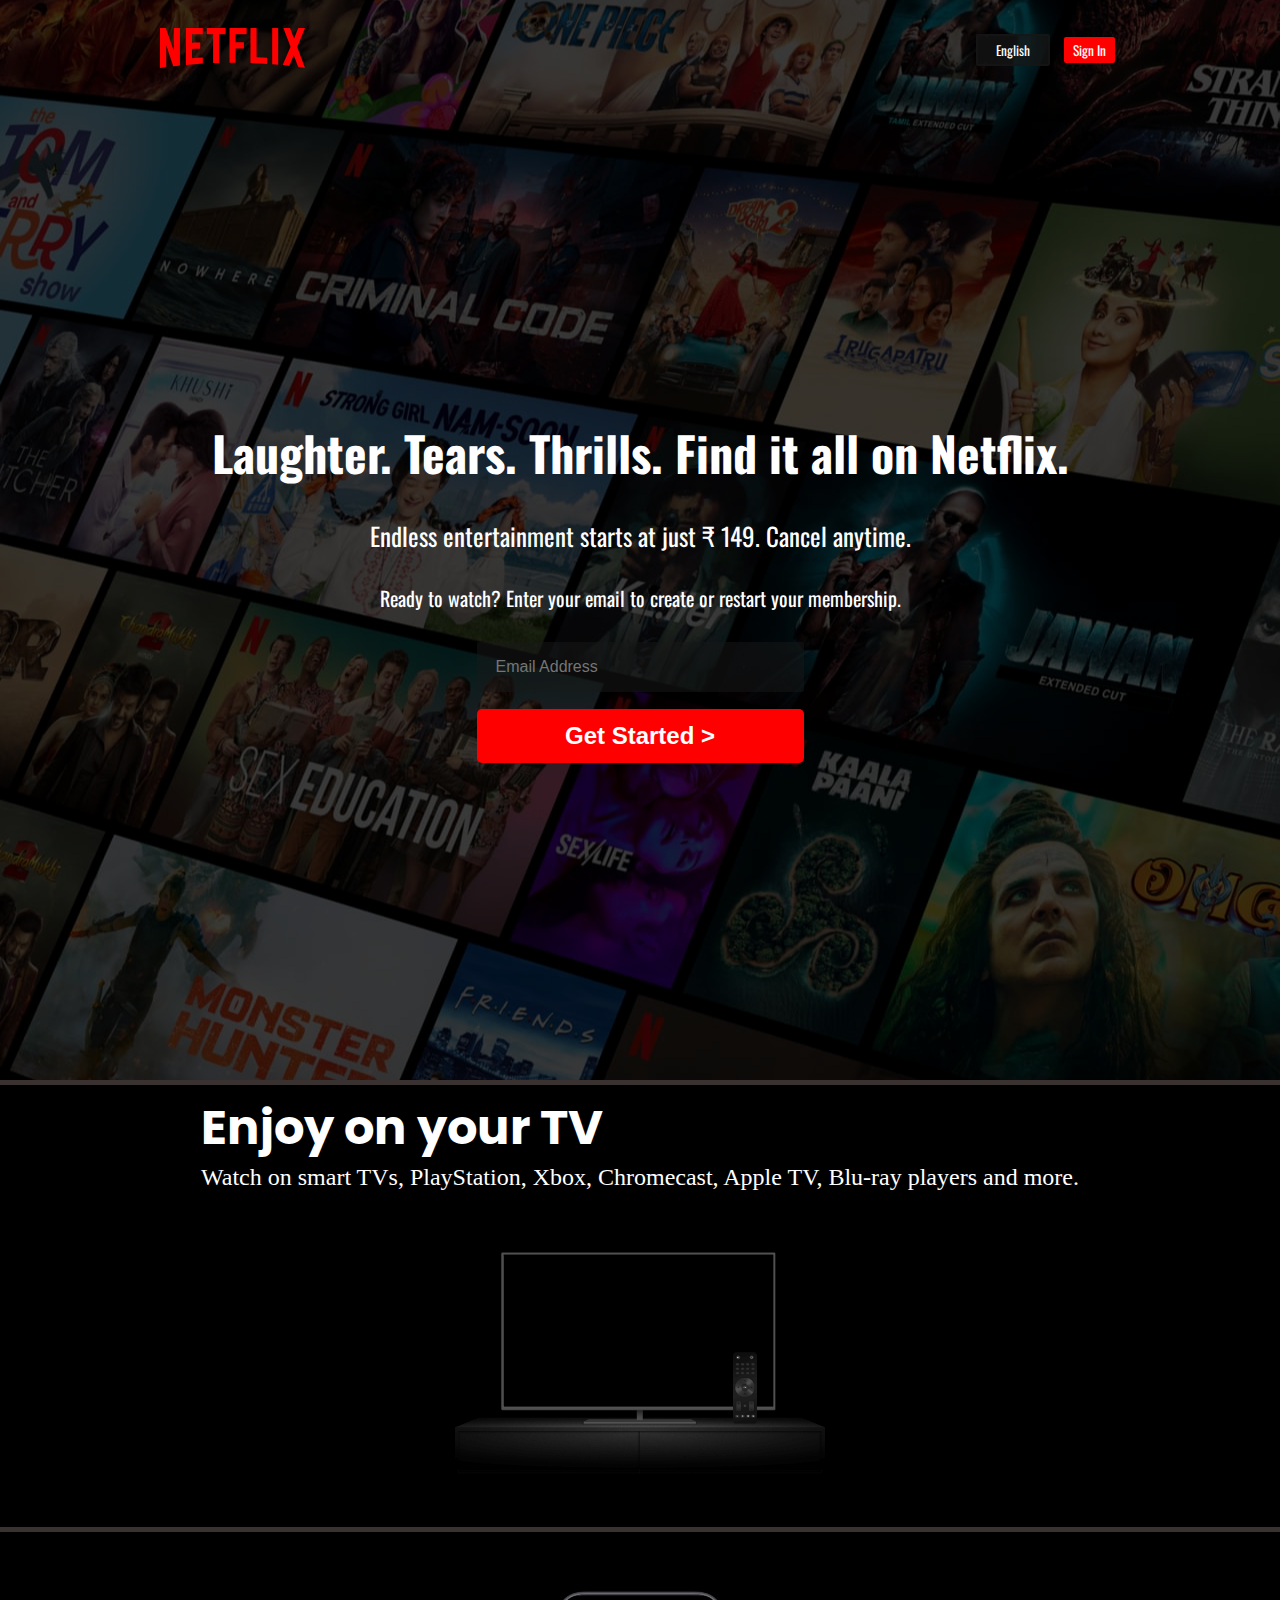
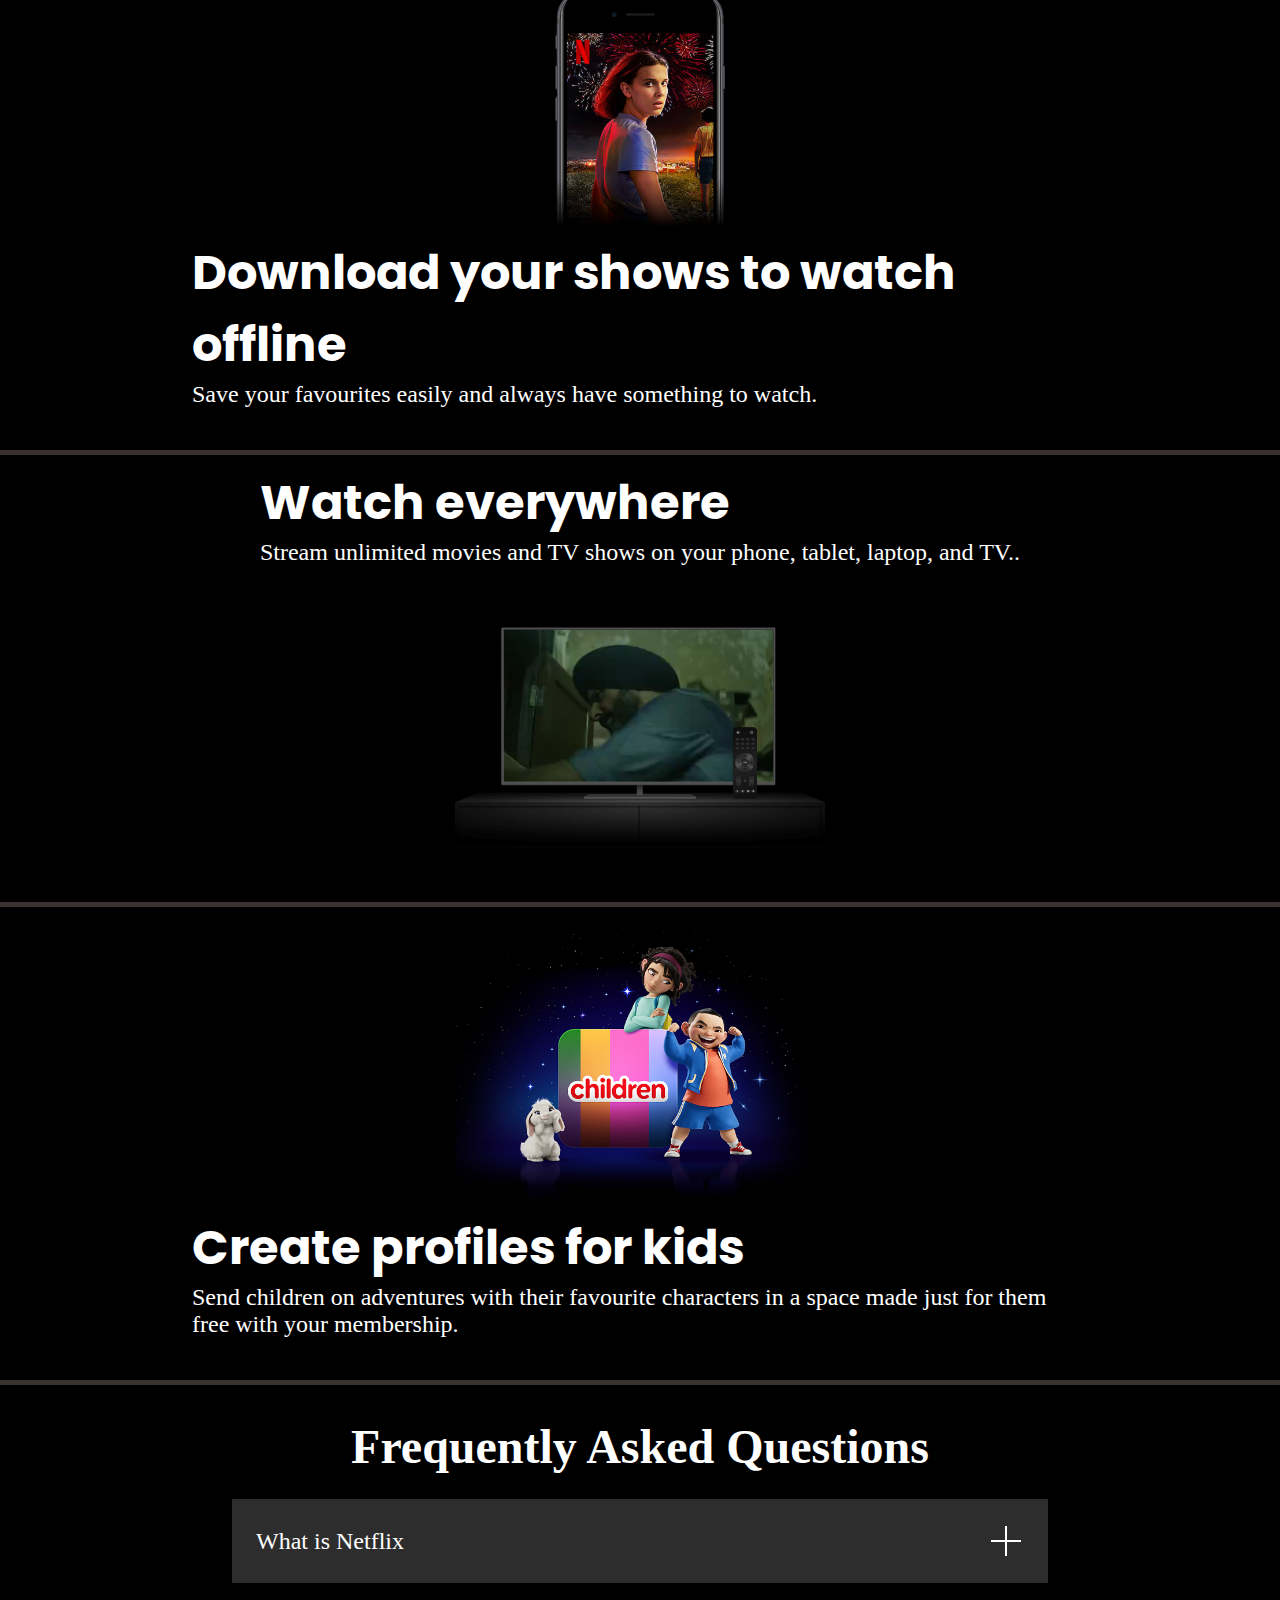
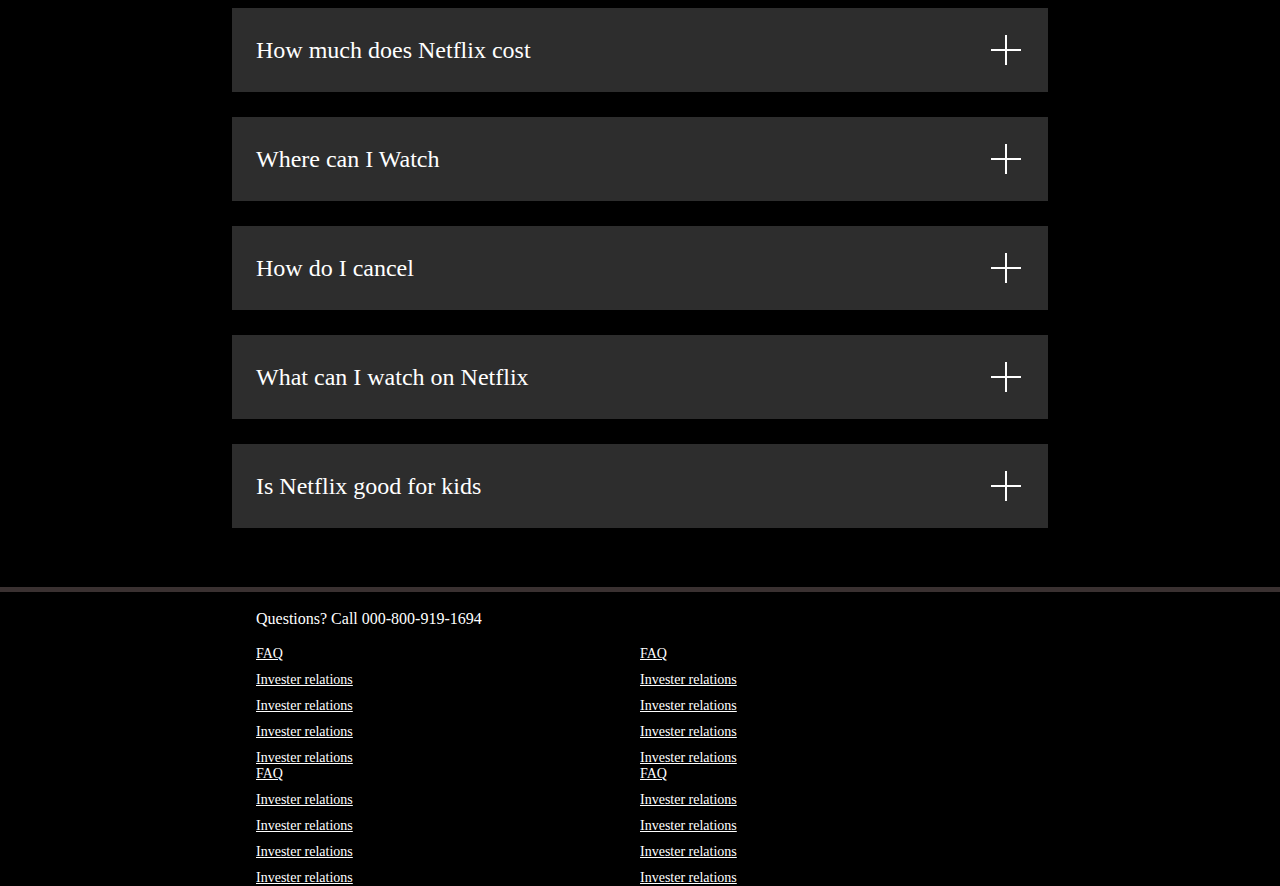
<file: index.html>
<!DOCTYPE html>
<html lang="en">
    <head>
        <meta charset="UTF-8">
        <meta name="viewport" content="width=device-width, initial-scale=1.0">
        <link rel="stylesheet" href="style.css">
        <title>Netflix clone</title>
        <link rel="preconnect" href="https://fonts.googleapis.com">
        <link rel="preconnect" href="https://fonts.gstatic.com" crossorigin>
        <link
            href="https://fonts.googleapis.com/css2?family=Oswald&family=Poppins:wght@500&family=Roboto&family=Rubik&family=Yantramanav:wght@700&display=swap"
            rel="stylesheet">
    </head>
    <body>
        <div class="main">

            <div class="box">
            </div>
            <nav>
                <span><img src="images/image.svg" alt></span>
                <div>
                    <button class="but but1">English</button>
                    <button class="but but-red">Sign In</button>
                </div>
            </nav>
            <div class="hero">
                <span>
                    Laughter. Tears. Thrills. Find it all on Netflix.

                </span>
                <span>

                    Endless entertainment starts at just ₹ 149. Cancel anytime.
                </span>
                <span>
                    Ready to watch? Enter your email to create or restart your
                    membership.

                </span>
                <div class="hero-mar">
                    <input class="  but-input" type="text"
                        placeholder="Email Address"> <button
                        class=" but-red-set">Get Started &gt;
                    </button>
                </div>

            </div>
            <div class="separation">

            </div>
        </div>

        <section class="first">
            <div class="text">
                <span>Enjoy on your TV</span>
                <span>Watch on smart TVs, PlayStation, Xbox, Chromecast, Apple
                    TV, Blu-ray players and more.</span>
            </div>
            <div class="secimage">
                <img
                    src="images/tv.png"
                    alt>
                <video
                    src="videos/video-tv-in-0819 (1).m4v"
                    autoplay loop muted></video>

            </div>
        </section>

        <div class="separation">

        </div>
        <section class="first second">
            <div class="secimage">
                <img
                    src="images/girl.jpg"
                    alt>

            </div>
            <div class="text">
                <span>Download your shows to watch offline</span>
                <span>Save your favourites easily and always have something to
                    watch.</span>
            </div>
        </section>
        <div class="separation">

        </div>

        <section class="first third">
            <div class="text">
                <span>Watch everywhere</span>
                <span>Stream unlimited movies and TV shows on your phone,
                    tablet, laptop, and TV..</span>
            </div>
            <div class="secimage sardar">
                <img
                    src="images/tv.png"
                    alt>
                <video
                    src="videos/video-devices-in (1).m4v"
                    autoplay loop muted></video>

            </div>
        </section>
        <div class="separation">

        </div>

        <section class="first">
            <div class="secimage">
                <img
                    src="images/kidandgirl.png"
                    alt>

            </div>

            <div class="text">
                <span>Create profiles for kids
                </span>
                <span>Send children on adventures with their favourite
                    characters in a space made just for them free with your
                    membership.</span>
            </div>
        </section>

        <div class="separation">

        </div>

        <section class="faq">
            <h1>Frequently Asked Questions</h1>
            <div class="faqbox">
                <span>What is Netflix</span>
                <svg width="36" height="36" viewBox="0 0 36 36" fill="none"
                    xmlns="http://www.w3.org/2000/svg"
                    class="elj7tfr3 e164gv2o4 default-ltr-cache-l7vm9h e1svuwfo1"
                    data-name="Plus" alt><path fill-rule="evenodd"
                        clip-rule="evenodd"
                        d="M17 17V3H19V17H33V19H19V33H17V19H3V17H17Z"
                        fill="currentColor"></path></svg>
            </div>
            <div class="faqbox">
                <span>How much does Netflix cost</span>
                <svg width="36" height="36" viewBox="0 0 36 36" fill="none"
                    xmlns="http://www.w3.org/2000/svg"
                    class="elj7tfr3 e164gv2o4 default-ltr-cache-l7vm9h e1svuwfo1"
                    data-name="Plus" alt><path fill-rule="evenodd"
                        clip-rule="evenodd"
                        d="M17 17V3H19V17H33V19H19V33H17V19H3V17H17Z"
                        fill="currentColor"></path></svg>
            </div>
            <div class="faqbox">
                <span>Where can I Watch</span>
                <svg width="36" height="36" viewBox="0 0 36 36" fill="none"
                    xmlns="http://www.w3.org/2000/svg"
                    class="elj7tfr3 e164gv2o4 default-ltr-cache-l7vm9h e1svuwfo1"
                    data-name="Plus" alt><path fill-rule="evenodd"
                        clip-rule="evenodd"
                        d="M17 17V3H19V17H33V19H19V33H17V19H3V17H17Z"
                        fill="currentColor"></path></svg>
            </div>
            <div class="faqbox">
                <span>How do I cancel</span>
                <svg width="36" height="36" viewBox="0 0 36 36" fill="none"
                    xmlns="http://www.w3.org/2000/svg"
                    class="elj7tfr3 e164gv2o4 default-ltr-cache-l7vm9h e1svuwfo1"
                    data-name="Plus" alt><path fill-rule="evenodd"
                        clip-rule="evenodd"
                        d="M17 17V3H19V17H33V19H19V33H17V19H3V17H17Z"
                        fill="currentColor"></path></svg>
            </div>
            <div class="faqbox">
                <span>What can I watch on Netflix</span>
                <svg width="36" height="36" viewBox="0 0 36 36" fill="none"
                    xmlns="http://www.w3.org/2000/svg"
                    class="elj7tfr3 e164gv2o4 default-ltr-cache-l7vm9h e1svuwfo1"
                    data-name="Plus" alt><path fill-rule="evenodd"
                        clip-rule="evenodd"
                        d="M17 17V3H19V17H33V19H19V33H17V19H3V17H17Z"
                        fill="currentColor"></path></svg>
            </div>
            <div class="faqbox">
                <span>Is Netflix good for kids</span>
                <svg width="36" height="36" viewBox="0 0 36 36" fill="none"
                    xmlns="http://www.w3.org/2000/svg"
                    class="elj7tfr3 e164gv2o4 default-ltr-cache-l7vm9h e1svuwfo1"
                    data-name="Plus" alt><path fill-rule="evenodd"
                        clip-rule="evenodd"
                        d="M17 17V3H19V17H33V19H19V33H17V19H3V17H17Z"
                        fill="currentColor"></path></svg>
            </div>

        </section>

        <div class="separation">

        </div>

        <footer>
            <div class="questions">
                Questions? Call 000-800-919-1694

            </div>
            <div class="footer">
                <div class="footer-item">
                    <a href="faq">FAQ</a>
                    <a href="faq">Invester relations</a>
                    <a href="faq">Invester relations</a>
                    <a href="faq">Invester relations</a>
                    <a href="faq">Invester relations</a>
                </div>
                <div class="footer-item">
                    <a href="faq">FAQ</a>
                    <a href="faq">Invester relations</a>
                    <a href="faq">Invester relations</a>
                    <a href="faq">Invester relations</a>
                    <a href="faq">Invester relations</a>
                </div>
                <div class="footer-item">
                    <a href="faq">FAQ</a>
                    <a href="faq">Invester relations</a>
                    <a href="faq">Invester relations</a>
                    <a href="faq">Invester relations</a>
                    <a href="faq">Invester relations</a>
                </div>
                <div class="footer-item">
                    <a href="faq">FAQ</a>
                    <a href="faq">Invester relations</a>
                    <a href="faq">Invester relations</a>
                    <a href="faq">Invester relations</a>
                    <a href="faq">Invester relations</a>
                </div>
            </div>

        </footer>

    </body>
</html>
</file>
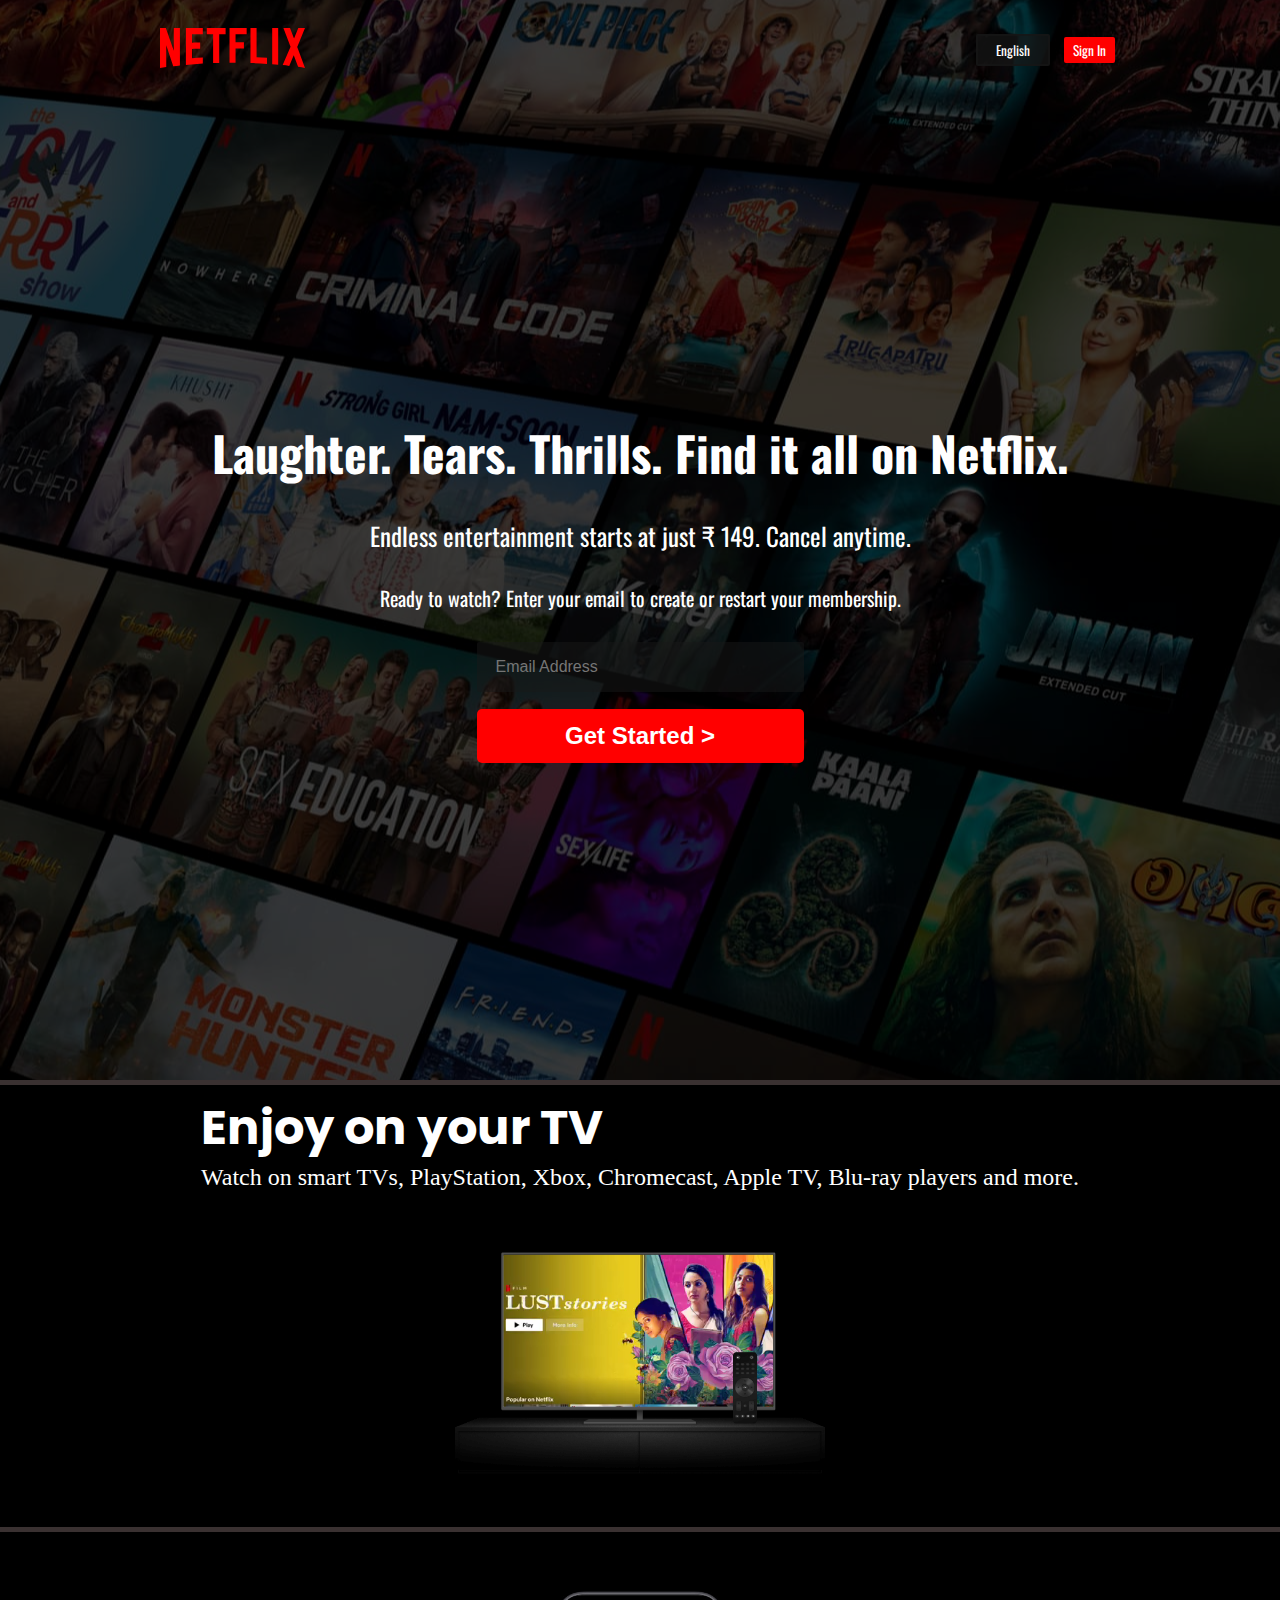
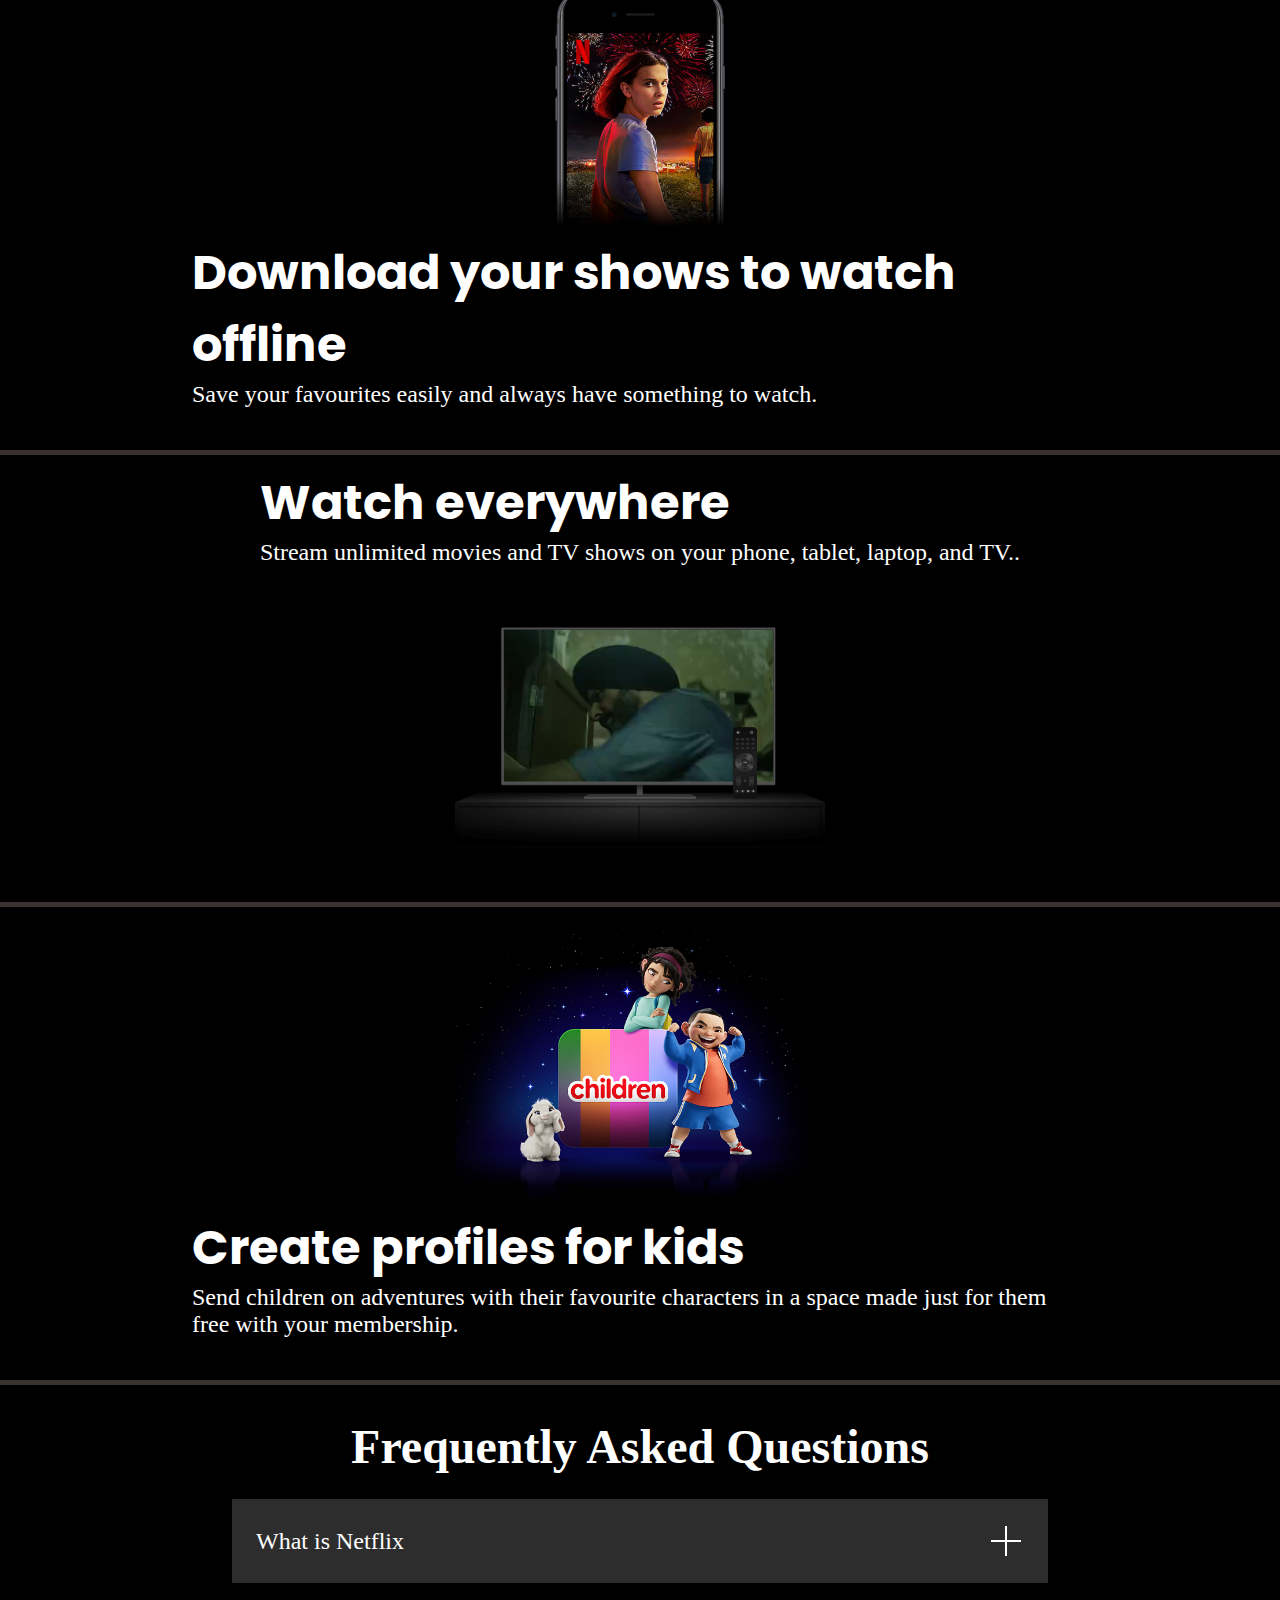
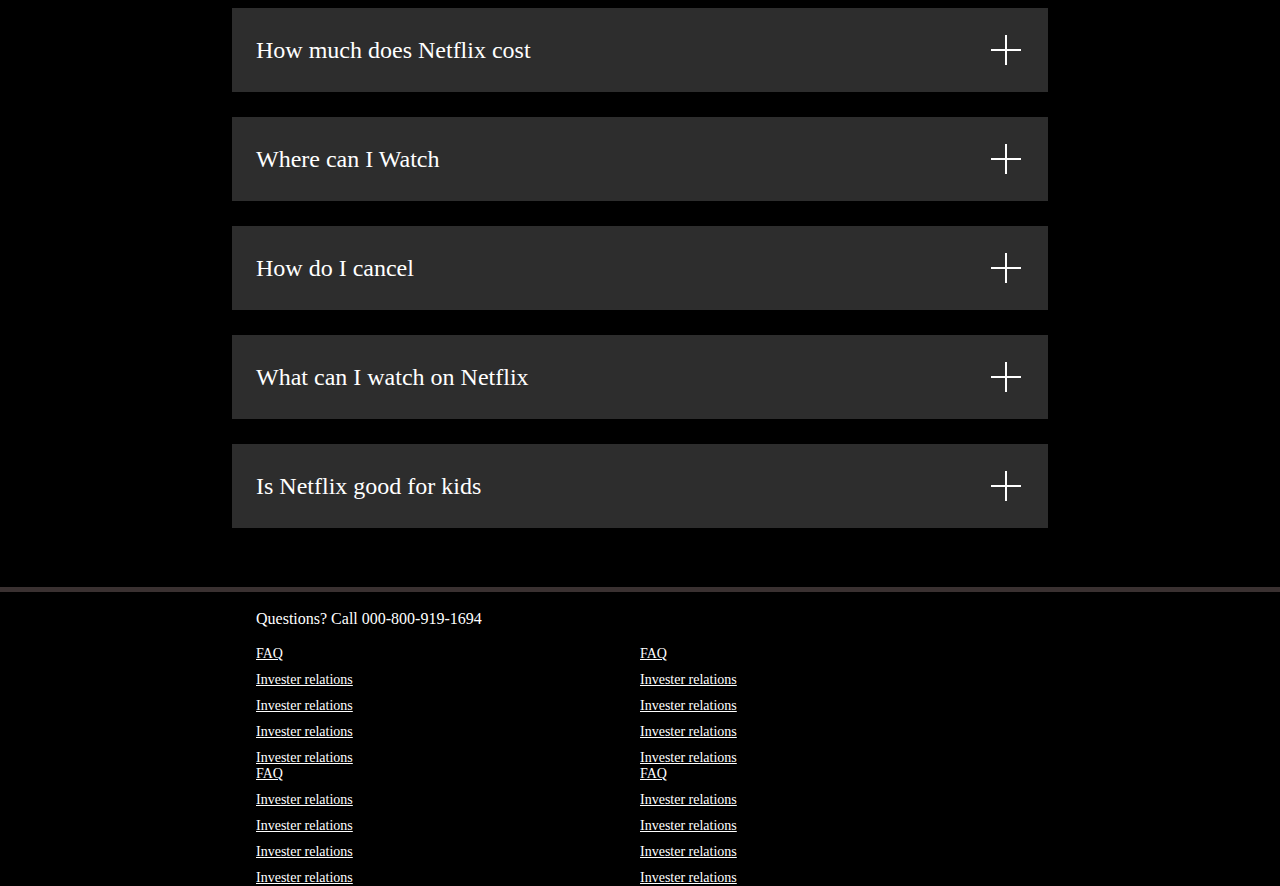
<file: netlix.html>
<!DOCTYPE html>
<html lang="en">
    <head>
        <meta charset="UTF-8">
        <meta name="viewport" content="width=device-width, initial-scale=1.0">
        <link rel="stylesheet" href="style.css">
        <title>Netflix clone</title>
        <link rel="preconnect" href="https://fonts.googleapis.com">
        <link rel="preconnect" href="https://fonts.gstatic.com" crossorigin>
        <link
            href="https://fonts.googleapis.com/css2?family=Oswald&family=Poppins:wght@500&family=Roboto&family=Rubik&family=Yantramanav:wght@700&display=swap"
            rel="stylesheet">
    </head>
    <body>
        <div class="main">

            <div class="box">
            </div>
            <nav>
                <span><img src="images/image.svg" alt></span>
                <div>
                    <button class="but but1">English</button>
                    <button class="but but-red">Sign In</button>
                </div>
            </nav>
            <div class="hero">
                <span>
                    Laughter. Tears. Thrills. Find it all on Netflix.

                </span>
                <span>

                    Endless entertainment starts at just ₹ 149. Cancel anytime.
                </span>
                <span>
                    Ready to watch? Enter your email to create or restart your
                    membership.

                </span>
                <div class="hero-mar">
                    <input class="  but-input" type="text"
                        placeholder="Email Address"> <button
                        class=" but-red-set">Get Started &gt;
                    </button>
                </div>

            </div>
            <div class="separation">

            </div>
        </div>

        <section class="first">
            <div class="text">
                <span>Enjoy on your TV</span>
                <span>Watch on smart TVs, PlayStation, Xbox, Chromecast, Apple
                    TV, Blu-ray players and more.</span>
            </div>
            <div class="secimage">
                <img
                    src="images/tv.png"
                    alt>
                <video
                    src="videos/video-tv-in-0819 (1).m4v"
                    autoplay loop muted></video>

            </div>
        </section>

        <div class="separation">

        </div>
        <section class="first second">
            <div class="secimage">
                <img
                    src="images/girl.jpg"
                    alt>

            </div>
            <div class="text">
                <span>Download your shows to watch offline</span>
                <span>Save your favourites easily and always have something to
                    watch.</span>
            </div>
        </section>
        <div class="separation">

        </div>

        <section class="first third">
            <div class="text">
                <span>Watch everywhere</span>
                <span>Stream unlimited movies and TV shows on your phone,
                    tablet, laptop, and TV..</span>
            </div>
            <div class="secimage sardar">
                <img
                    src="images/tv.png"
                    alt>
                <video
                    src="videos/video-devices-in (1).m4v"
                    autoplay loop muted></video>

            </div>
        </section>
        <div class="separation">

        </div>

        <section class="first">
            <div class="secimage">
                <img
                    src="images/kidandgirl.png"
                    alt>

            </div>

            <div class="text">
                <span>Create profiles for kids
                </span>
                <span>Send children on adventures with their favourite
                    characters in a space made just for them free with your
                    membership.</span>
            </div>
        </section>

        <div class="separation">

        </div>

        <section class="faq">
            <h1>Frequently Asked Questions</h1>
            <div class="faqbox">
                <span>What is Netflix</span>
                <svg width="36" height="36" viewBox="0 0 36 36" fill="none"
                    xmlns="http://www.w3.org/2000/svg"
                    class="elj7tfr3 e164gv2o4 default-ltr-cache-l7vm9h e1svuwfo1"
                    data-name="Plus" alt><path fill-rule="evenodd"
                        clip-rule="evenodd"
                        d="M17 17V3H19V17H33V19H19V33H17V19H3V17H17Z"
                        fill="currentColor"></path></svg>
            </div>
            <div class="faqbox">
                <span>How much does Netflix cost</span>
                <svg width="36" height="36" viewBox="0 0 36 36" fill="none"
                    xmlns="http://www.w3.org/2000/svg"
                    class="elj7tfr3 e164gv2o4 default-ltr-cache-l7vm9h e1svuwfo1"
                    data-name="Plus" alt><path fill-rule="evenodd"
                        clip-rule="evenodd"
                        d="M17 17V3H19V17H33V19H19V33H17V19H3V17H17Z"
                        fill="currentColor"></path></svg>
            </div>
            <div class="faqbox">
                <span>Where can I Watch</span>
                <svg width="36" height="36" viewBox="0 0 36 36" fill="none"
                    xmlns="http://www.w3.org/2000/svg"
                    class="elj7tfr3 e164gv2o4 default-ltr-cache-l7vm9h e1svuwfo1"
                    data-name="Plus" alt><path fill-rule="evenodd"
                        clip-rule="evenodd"
                        d="M17 17V3H19V17H33V19H19V33H17V19H3V17H17Z"
                        fill="currentColor"></path></svg>
            </div>
            <div class="faqbox">
                <span>How do I cancel</span>
                <svg width="36" height="36" viewBox="0 0 36 36" fill="none"
                    xmlns="http://www.w3.org/2000/svg"
                    class="elj7tfr3 e164gv2o4 default-ltr-cache-l7vm9h e1svuwfo1"
                    data-name="Plus" alt><path fill-rule="evenodd"
                        clip-rule="evenodd"
                        d="M17 17V3H19V17H33V19H19V33H17V19H3V17H17Z"
                        fill="currentColor"></path></svg>
            </div>
            <div class="faqbox">
                <span>What can I watch on Netflix</span>
                <svg width="36" height="36" viewBox="0 0 36 36" fill="none"
                    xmlns="http://www.w3.org/2000/svg"
                    class="elj7tfr3 e164gv2o4 default-ltr-cache-l7vm9h e1svuwfo1"
                    data-name="Plus" alt><path fill-rule="evenodd"
                        clip-rule="evenodd"
                        d="M17 17V3H19V17H33V19H19V33H17V19H3V17H17Z"
                        fill="currentColor"></path></svg>
            </div>
            <div class="faqbox">
                <span>Is Netflix good for kids</span>
                <svg width="36" height="36" viewBox="0 0 36 36" fill="none"
                    xmlns="http://www.w3.org/2000/svg"
                    class="elj7tfr3 e164gv2o4 default-ltr-cache-l7vm9h e1svuwfo1"
                    data-name="Plus" alt><path fill-rule="evenodd"
                        clip-rule="evenodd"
                        d="M17 17V3H19V17H33V19H19V33H17V19H3V17H17Z"
                        fill="currentColor"></path></svg>
            </div>

        </section>

        <div class="separation">

        </div>

        <footer>
            <div class="questions">
                Questions? Call 000-800-919-1694

            </div>
            <div class="footer">
                <div class="footer-item">
                    <a href="faq">FAQ</a>
                    <a href="faq">Invester relations</a>
                    <a href="faq">Invester relations</a>
                    <a href="faq">Invester relations</a>
                    <a href="faq">Invester relations</a>
                </div>
                <div class="footer-item">
                    <a href="faq">FAQ</a>
                    <a href="faq">Invester relations</a>
                    <a href="faq">Invester relations</a>
                    <a href="faq">Invester relations</a>
                    <a href="faq">Invester relations</a>
                </div>
                <div class="footer-item">
                    <a href="faq">FAQ</a>
                    <a href="faq">Invester relations</a>
                    <a href="faq">Invester relations</a>
                    <a href="faq">Invester relations</a>
                    <a href="faq">Invester relations</a>
                </div>
                <div class="footer-item">
                    <a href="faq">FAQ</a>
                    <a href="faq">Invester relations</a>
                    <a href="faq">Invester relations</a>
                    <a href="faq">Invester relations</a>
                    <a href="faq">Invester relations</a>
                </div>
            </div>

        </footer>

    </body>
</html>
</file>
<file: style.css>
* {
    padding: 0px;
    margin: 0px;

}

body {
    width: 100%;
    background-color: black;
}

.main {
    background-image: url("images/IN-en-20231120-popsignuptwoweeks-perspective_alpha_website_large.jpg");
    height: 120vh;
    position: relative;
    z-index: 10;
    background-position: center center;
    background-repeat: no-repeat;
   


}

.box {
    width: 100%;
    height: 120vh;
    background-color: black;
    opacity: 0.7;
    position: absolute;
    z-index: 10;



}

nav {

    display: flex;

    align-items: center;
    max-width: 75vw;
    margin: auto;
    justify-content: space-between;
    height: 100px;
    gap: 19px;

}

nav img {
    width: 145px;
    position: relative;
    z-index: 10;
}

.but {
    position: relative;
    z-index: 10;

}



.main .hero {
    display: flex;
    flex-direction: column;
    height: calc(100% - 100px);
    align-items: center;
    justify-content: center;
    color: white;
    text-align: center;

    z-index: 10;
    position: relative;
    font-family: 'Oswald', sans-serif;
    gap: 29px;


}

.hero> :nth-child(1) {
    /* used "> for used for imidiate child" */
    font-size: 48px;
    font-weight: 900;
}

.hero>:nth-child(2) {
    font-size: 25px;


}

.hero>:nth-child(3) {
    font-size: 20px;

}

.separation {
    height: 5px;
    background-color: rgb(58, 49, 49);
   
}

.hero-mar {

    display: flex;
    gap: 17px;
}


.but {


    font-family: 'Oswald', sans-serif;

    margin: 0px 5px;


}

.but1 {
    border: 2px solid rgba(23, 23, 23, 0.7);
    padding: 4px 18px;
    background-color: rgba(23, 23, 23, 0.7);
    color: white;
    border-radius: 2px;
}

.but-red {
    border: none;
    border-radius: 2px;
    color: white;
    background-color: red;
    padding: 3px 9px;

}

.main input {
    background-color: rgba(23, 23, 23, 0.5);
    font-size: 16px;
    padding: 16px 101px 16px 19px;
    border: none;
    font-weight: 500;
    border-radius: 2px;
    color: white;
}


.but-red-set {
    border: none;
    font-size: 24px;
    color: white;
    border-radius: 5px;
    background-color: red;
    font-weight: bold;
    padding: 13px 39px 13px 39px;
}

.first {
    display: flex;
    max-width: 70vw;
    margin: auto;
    justify-content: center;
    align-items: center;
    color: white;
    /* padding: 6px 0px; */

}

.secimage {
    position: relative;
}

.secimage img {

    position: relative;
    z-index: 10;
    width: 555px;
    padding: 6px 0;
    
}

.secimage video {
    position: absolute;
    top: 51px;
    right: 0;
   

}

.text {
    display: flex;
    flex-direction: column;
}


.text :nth-child(1) {
    font-weight: bold;
    font-family: 'Poppins', sans-serif;
    font-size: 48px;
}

.text :nth-child(2) {
    font-size: 24px;
}

.faq {
    background-color: black;
    color: white;
    padding: 34px;

}

.faq h1 {
    text-align: center;
    font-size: 48px;
}

.faqbox {
    display: flex;
    justify-content: space-between;
    max-width: 60vw;
    font-size: 24px;
    align-items: center;
    background-color: #2d2d2d;
    padding: 24px;
    margin: 25px auto;
}

footer {


    color: white;
    max-width: 60vw;
    margin: auto;
}

.questions {
    padding: 18px 0;
}

.footer-item a {
    color: white;
    font-size: 14px;
}

.footer {

    display: grid;
    grid-template-columns: repeat(4, 1fr);
}

.footer-item {
    gap: 10px;
    display: flex;
    flex-direction: column;
}

@media screen and (max-width:1300px) {
    nav{
        flex-direction: row;

    }
    


.first {
    flex-wrap: wrap;
    padding: 12px 0px 42px 0px;
    
}
    .hero-mar{
        flex-direction: column;
    
    
    }
    .secimage img {
    
      
        width: 370px;
        
        
    }
    .secimage video{
    
      
        width: 345px;
        
        
    }
    .footer {

        display: grid;
        grid-template-columns: repeat(2, 1fr);
    }
    
}
</file>
